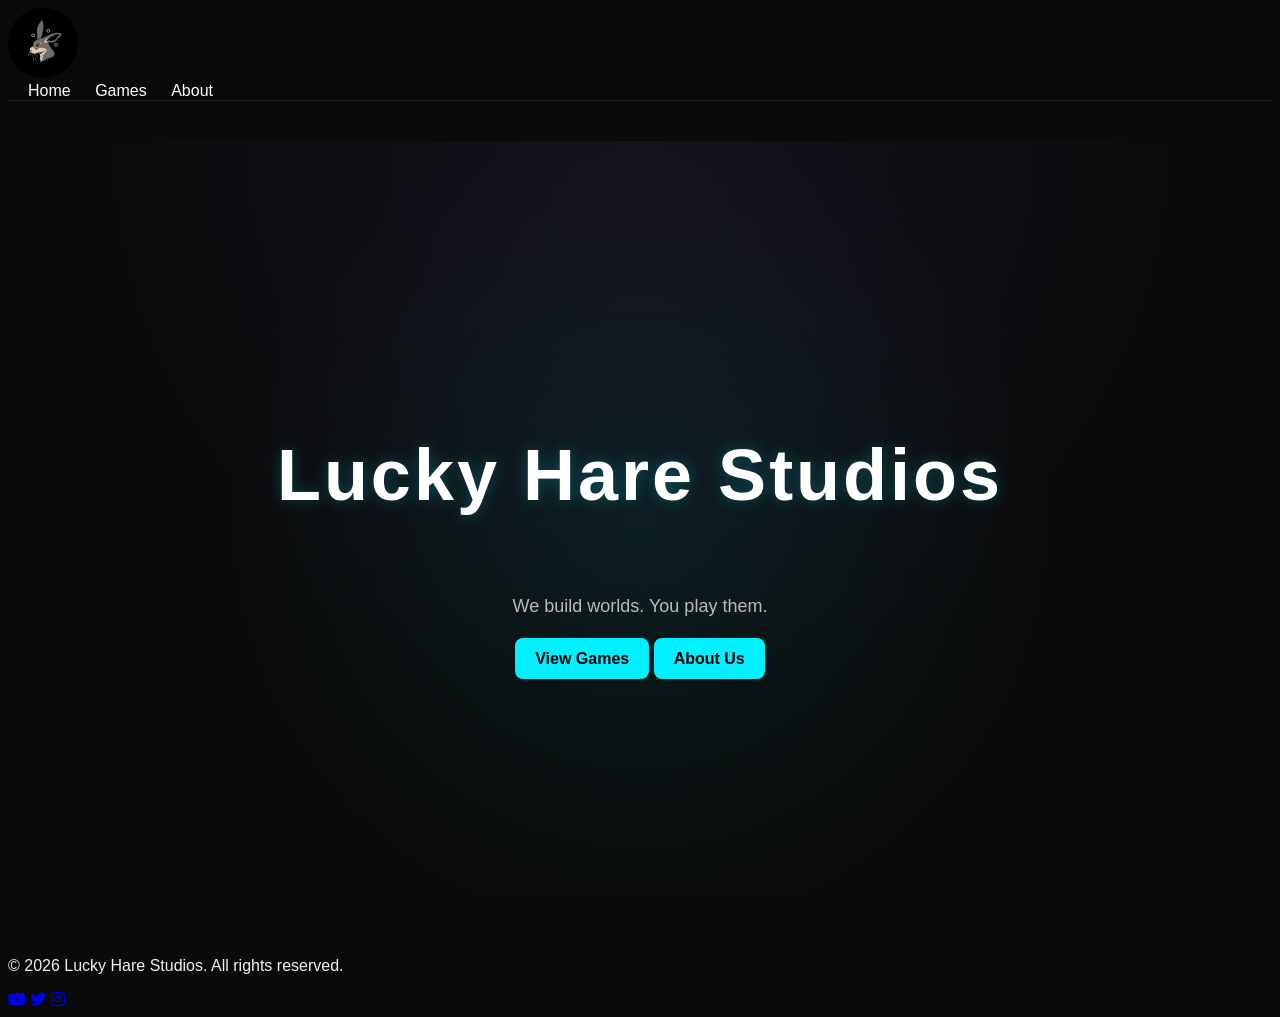
<file: index.html>
<!DOCTYPE html>
<html lang="en">
<head>
  <meta charset="UTF-8">

  <title>Lucky Hare Studios | Indie Game Studio</title>

  <meta name="description" content="Lucky Hare Studios is an indie game development studio creating downloadable PC games and interactive experiences available on itch.io.">

  <link rel="canonical" href="https://luckyharestudios.com/">

  <link rel="stylesheet" href="style.css">
  <link rel="icon" href="logo.svg" type="image/svg+xml">
</head>
<body>
<div id="header"></div>

  <main>
    <section class="hero">
  <h1>Lucky Hare Studios</h1>
  <p>We build worlds. You play them.</p>

  <div class="hero-buttons">
    <a href="/games" class="btn">View Games</a>
    <a href="/about" class="btn secondary">About Us</a>
  </div>
</section>
  </main>

<div id="footer"></div>
<script src="/include.js"></script>
</body>
<script>
  if(window.location.pathname.endsWith("index.html")){
    window.location.replace("/")
  }
</script>
</html>
</file>
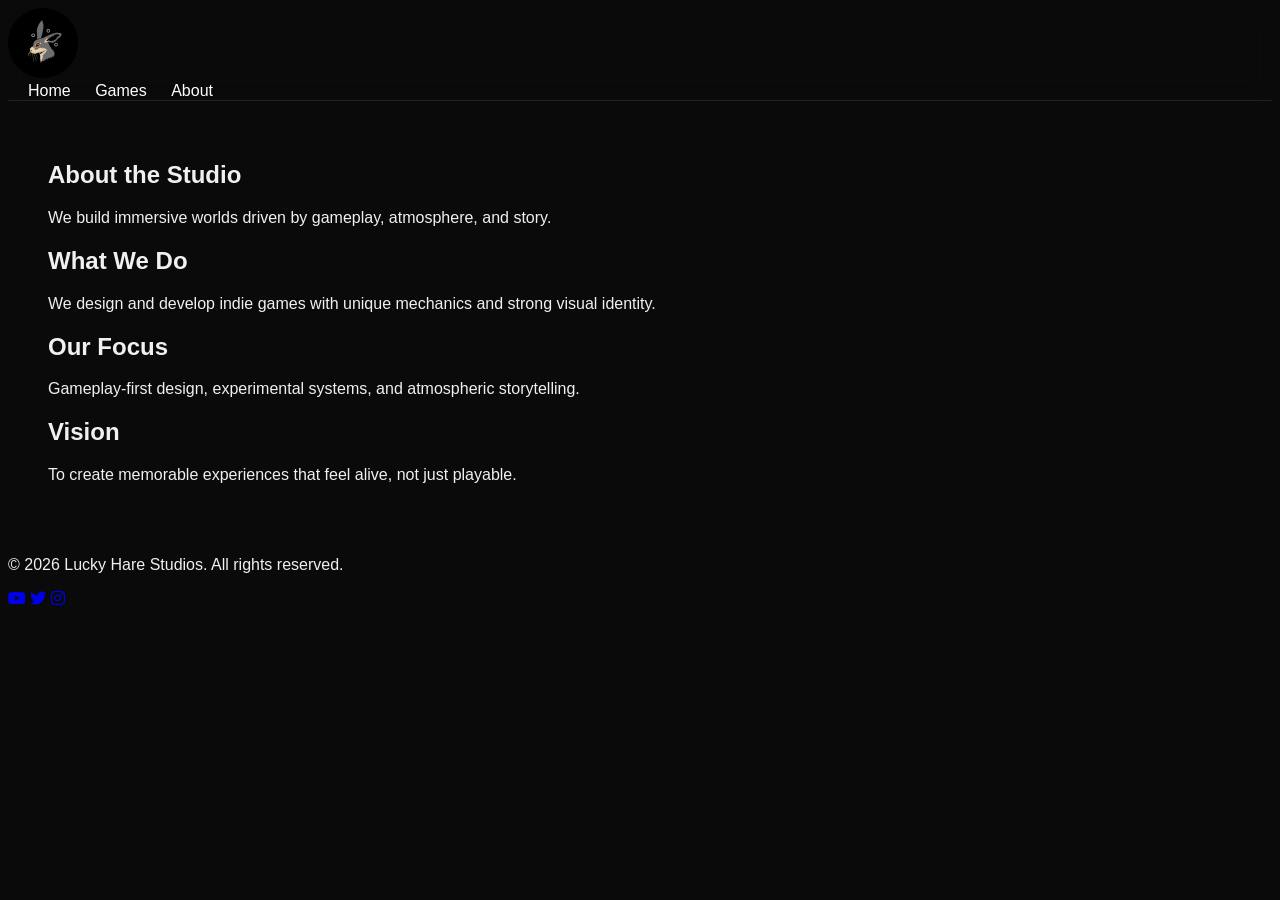
<file: about/index.html>
<!DOCTYPE html>
<html lang="en">
<head>
  <meta charset="UTF-8">
  
  <title>About | Lucky Hare Studios</title>

  <meta name="description" content="Learn about Lucky Hare Studios, an indie development team focused on creating downloadable PC games published on itch.io.">

  <link rel="canonical" href="https://luckyharestudios.com/about/">

  <link rel="stylesheet" href="/style.css">
  <link rel="icon" href="/logo.svg" type="image/svg+xml">
</head>
<body>

<div id="header"></div>

<main class="about">

  <section class="about-hero">
    <h1>About the Studio</h1>
    <p>We build immersive worlds driven by gameplay, atmosphere, and story.</p>
  </section>

  <section class="about-grid">
    <div class="about-card">
      <h2>What We Do</h2>
      <p>We design and develop indie games with unique mechanics and strong visual identity.</p>
    </div>

    <div class="about-card">
      <h2>Our Focus</h2>
      <p>Gameplay-first design, experimental systems, and atmospheric storytelling.</p>
    </div>

    <div class="about-card">
      <h2>Vision</h2>
      <p>To create memorable experiences that feel alive, not just playable.</p>
    </div>
  </section>

</main>

<div id="footer"></div>
<script src="/include.js"></script>

</body>
</html>
</file>
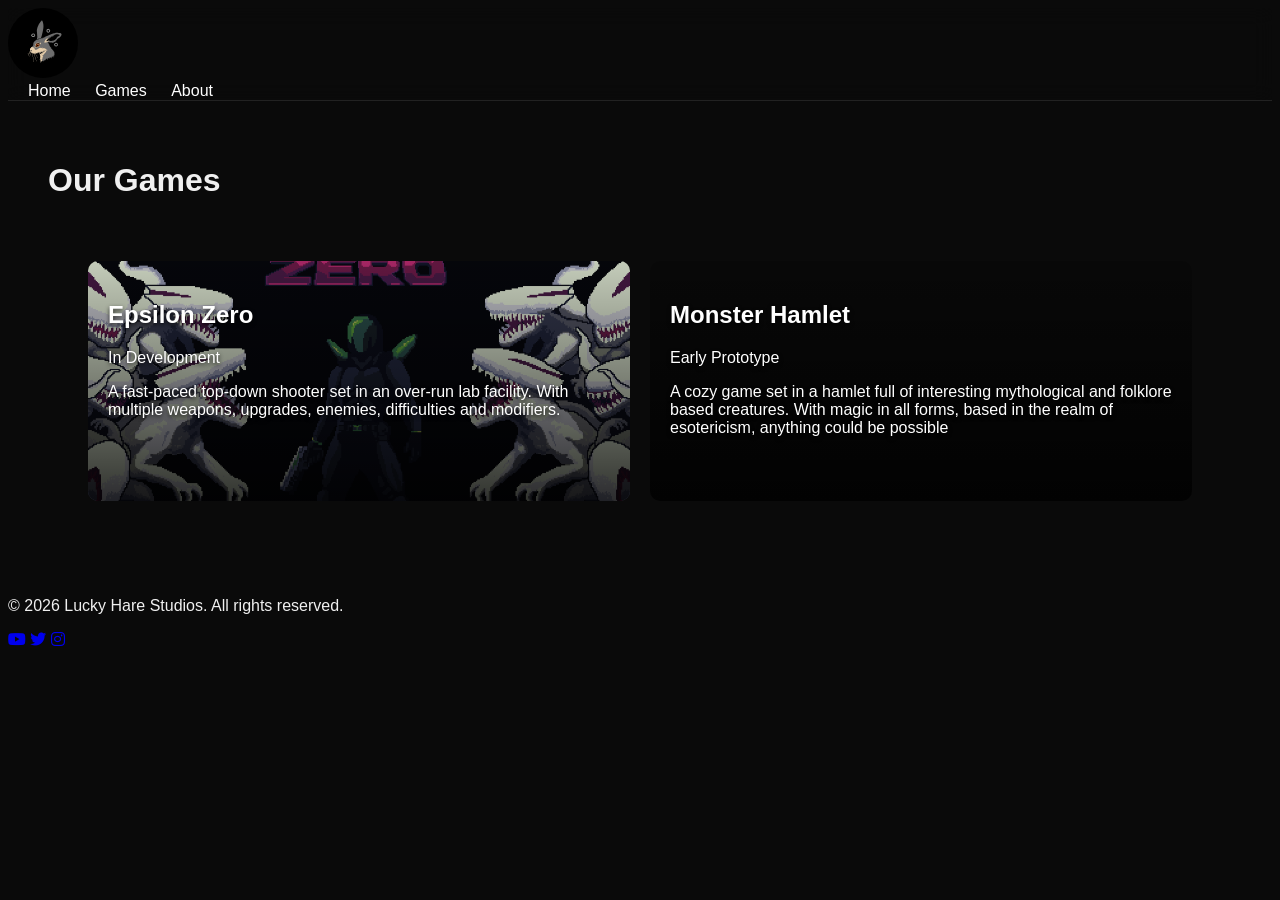
<file: games/index.html>
<!DOCTYPE html>
<html lang="en">
<head>
  <meta charset="UTF-8">

  <title>Games | Lucky Hare Studios</title>

  <meta name="description" content="Explore and download PC games developed by Lucky Hare Studios, available on itch.io.">

  <link rel="canonical" href="https://luckyharestudios.com/games/">

  <link rel="stylesheet" href="/style.css">
  <link rel="icon" href="/logo.svg" type="image/svg+xml">
</head>
<body>

<div id="header"></div>

<main>
  <h1>Our Games</h1>

  <section class="games">
    <div class="game-card epsilon">
    <div class="overlay"></div>
      <h2>Epsilon Zero</h2>
      <p>In Development</p>
      <p>A fast-paced top-down shooter set in an over-run lab facility. 
        With multiple weapons, upgrades, enemies, difficulties and modifiers.</p>
    </div>

    <div class="game-card">
    <div class="overlay"></div>
      <h2>Monster Hamlet</h2>
      <p>Early Prototype</p>
      <p>A cozy game set in a hamlet full of interesting mythological and folklore based creatures. 
        With magic in all forms, based in the realm of esotericism, anything could be possible</p>
    </div>
  </section>
</main>

<div id="footer"></div>

<script src="/include.js"></script>
</body>
</html>
</file>
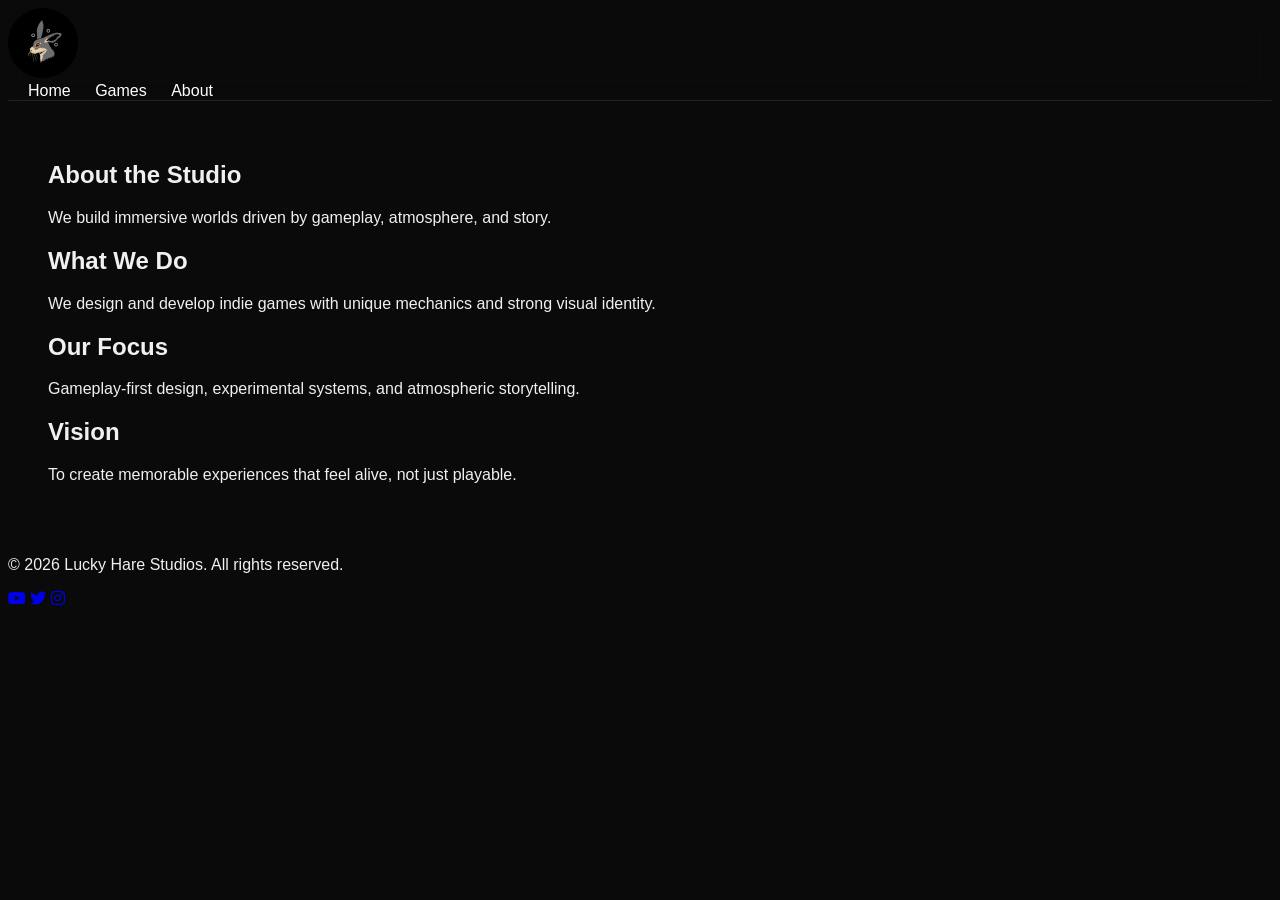
<file: about.html>
<!DOCTYPE html>
<html lang="en">
<head>
  <meta charset="UTF-8">
  <title>About - Lucky Hare Studios</title>
  <link rel="stylesheet" href="style.css">
  <link rel="icon" href="logo.svg" type="image/svg+xml">
</head>
<body>

<div id="header"></div>

<main class="about">

  <section class="about-hero">
    <h1>About the Studio</h1>
    <p>We build immersive worlds driven by gameplay, atmosphere, and story.</p>
  </section>

  <section class="about-grid">
    <div class="about-card">
      <h2>What We Do</h2>
      <p>We design and develop indie games with unique mechanics and strong visual identity.</p>
    </div>

    <div class="about-card">
      <h2>Our Focus</h2>
      <p>Gameplay-first design, experimental systems, and atmospheric storytelling.</p>
    </div>

    <div class="about-card">
      <h2>Vision</h2>
      <p>To create memorable experiences that feel alive, not just playable.</p>
    </div>
  </section>

</main>

<div id="footer"></div>
<script src="include.js"></script>

</body>
</html>
</file>
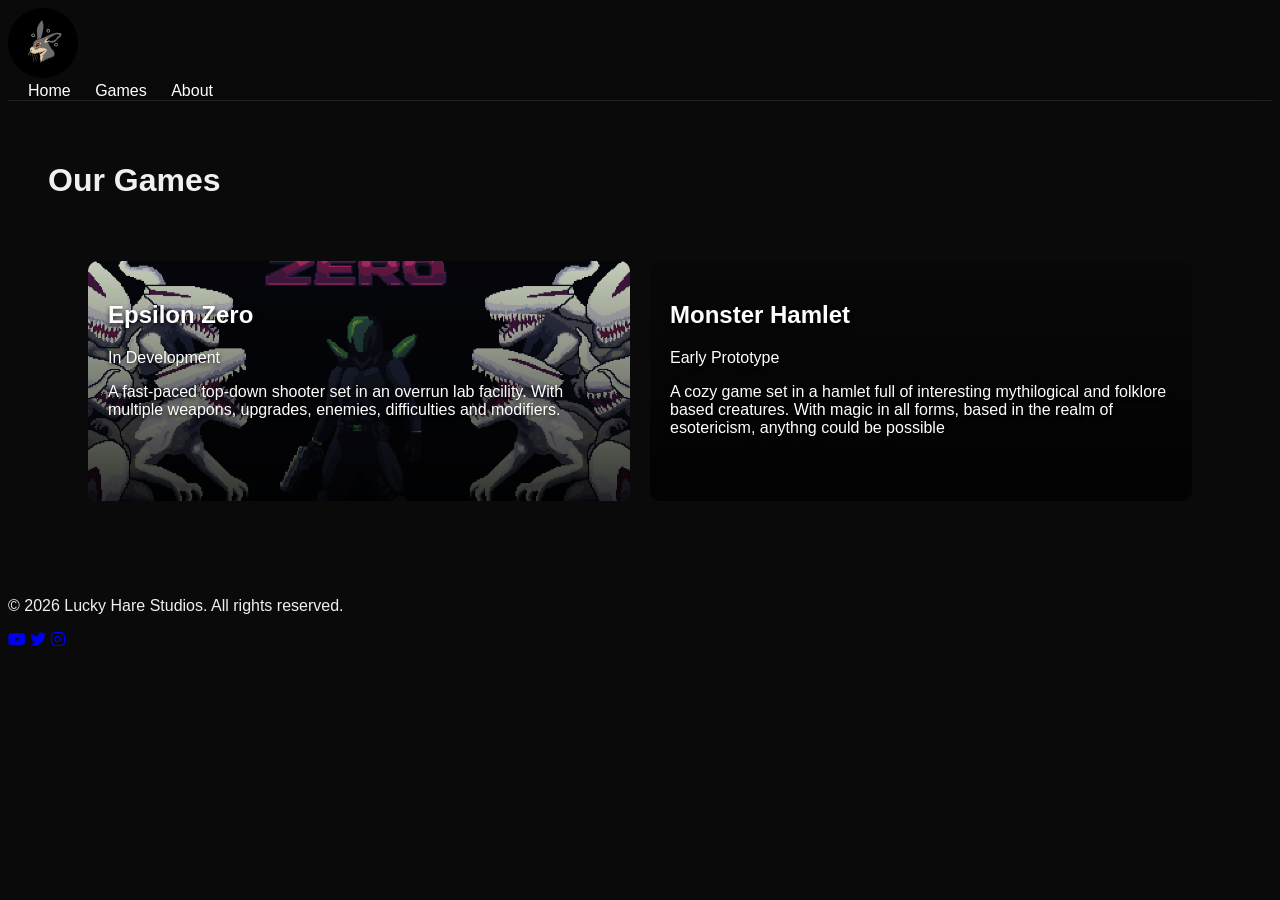
<file: games.html>
<!DOCTYPE html>
<html lang="en">
<head>
  <meta charset="UTF-8">
  <title>Our Games</title>
  <link rel="stylesheet" href="style.css">
  <link rel="icon" href="logo.svg" type="image/svg+xml">
</head>
<body>

<div id="header"></div>

<main>
  <h1>Our Games</h1>

  <section class="games">
    <div class="game-card epsilon">
    <div class="overlay"></div>
      <h2>Epsilon Zero</h2>
      <p>In Development</p>
      <p>A fast-paced top-down shooter set in an overrun lab facility. 
        With multiple weapons, upgrades, enemies, difficulties and modifiers.</p>
    </div>

    <div class="game-card">
    <div class="overlay"></div>
      <h2>Monster Hamlet</h2>
      <p>Early Prototype</p>
      <p>A cozy game set in a hamlet full of interesting mythilogical and folklore based creatures. 
        With magic in all forms, based in the realm of esotericism, anythng could be possible</p>
    </div>
  </section>
</main>

<div id="footer"></div>

<script src="include.js"></script>
</body>
</html>
</file>
<file: style.css>
body {
  background: #0a0a0a;
  color: #f0f0f0;
  font-family: Arial, sans-serif;
}

header {
  background: rgba(10,10,10,0.7);
  backdrop-filter: blur(10px);
  border-bottom: 1px solid #222;
}

.logo {
  width: 70px;
  height: 70px;
  border-radius: 50%;
  object-fit: cover;
}

nav a {
  color: white;
  margin-left: 20px;
  text-decoration: none;
}

main {
  padding: 40px;
}

.hero {
  height: 80vh;
  display: flex;
  flex-direction: column;
  justify-content: center;
  align-items: center;
  text-align: center;

  background:
    radial-gradient(circle at center, rgba(0,240,255,0.08), transparent 60%),
    radial-gradient(circle at top, rgba(155,92,255,0.08), transparent 60%),
    #0a0a0a;

  color: white;
  padding: 20px;
  
  animation: fadeIn 1.2s ease-out;
}

@keyframes fadeIn {
  from {
    opacity: 0;
    transform: translateY(10px);
  }
  to {
    opacity: 1;
    transform: translateY(0);
  }
}

.hero h1 {
  font-size: 72px;
  letter-spacing: 3px;
  text-shadow: 0 0 15px rgba(0,240,255,0.25);
}

.hero p {
  font-size: 18px;
  opacity: 0.7;
  margin-bottom: 30px;
  max-width: 500px;
  line-height: 1.5;
}

.btn {
  padding: 12px 20px;
  background: #00f0ff;
  color: black;
  text-decoration: none;
  border-radius: 8px;
  font-weight: bold;
  transition: 0.2s;
}

.btn:hover {
  transform: translateY(-2px);
  background: rgba(0,240,255,0.1);
  box-shadow: 0 0 12px rgba(0,240,255,0.4);
}

.btn.secondary:hover {
  background: rgba(0,240,255,0.1);
}

.games {
  display: grid;
  grid-template-columns: repeat(auto-fit, minmax(250px, 1fr));
  gap: 20px;
  padding: 40px;
}

.game-card {
  position: relative;
  background-size: cover;
  background-position: center;
  border-radius: 10px;
  padding: 20px;
  min-height: 200px;
  color: white;
  overflow: hidden;
  transition: 0.2s;
}

.game-card h2,
.game-card p {
  text-shadow: 0 2px 4px rgba(0,0,0,0.8);
  position: relative;
  z-index: 2;
}

.game-card.epsilon {
  background-image: url("epsilon-zero.png");
  background-position: bottom;
}

.overlay {
  position: absolute;
  inset: 0;
  background: linear-gradient(
    to top,
    rgba(0,0,0,0.8),
    rgba(0,0,0,0.2)
  );
}
</file>
